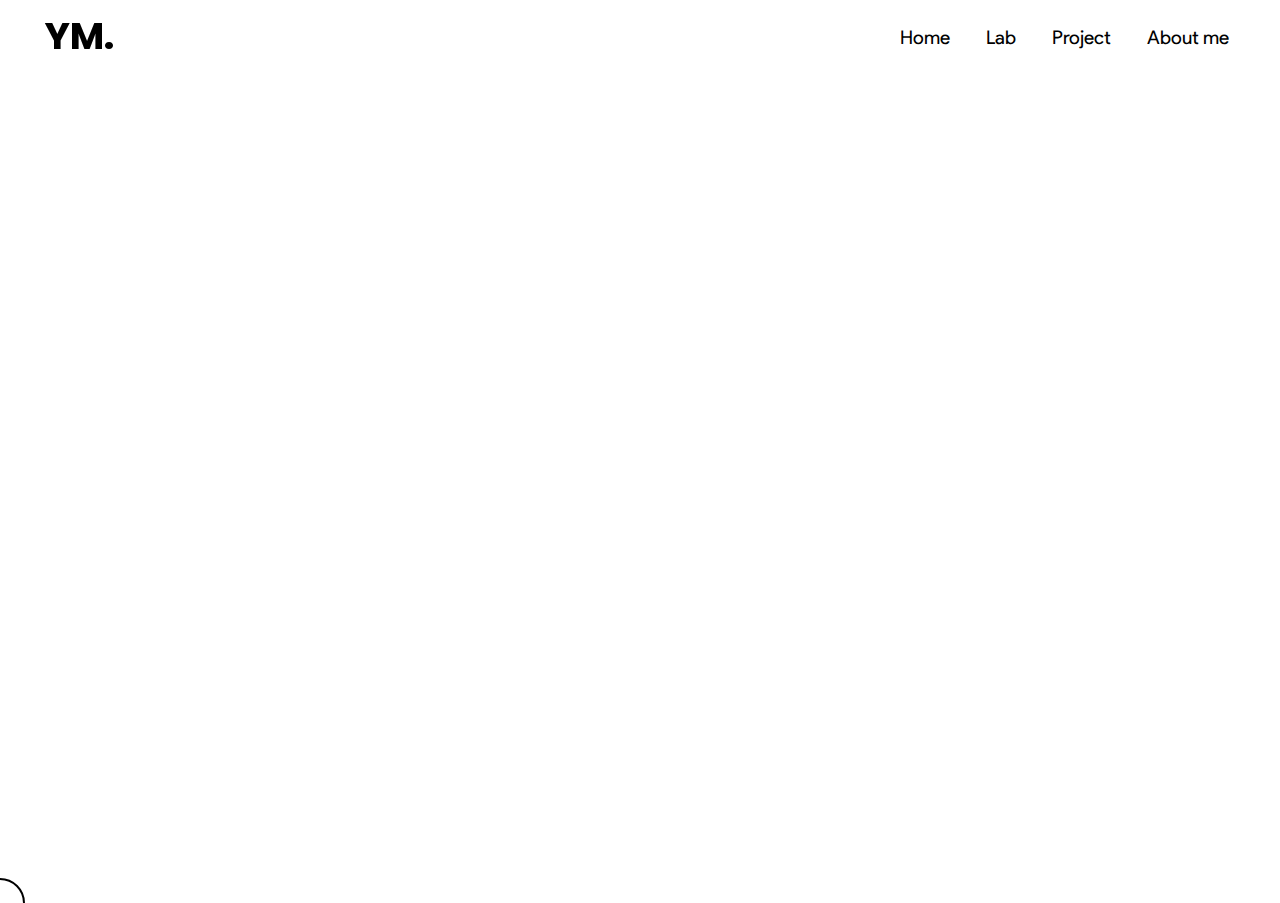
<file: index.html>
<!DOCTYPE html>
<html lang="en">
<head>
    <meta charset="UTF-8">
    <meta name="viewport" content="width=device-width, initial-scale=1.0">
    <title>Home</title>
    <link rel="stylesheet" href="./css/main.css">
    <link rel="stylesheet" href="./css/font.css">
    <link rel="stylesheet" href="./css/animate.css">
    <link rel="stylesheet" href="./css/responsive.css">
</head>
<body class="height100vh">

    <div id="preloader">
        <div class="ym_logo" id="inner_preloader">
            <h2>Y</h2>
            <h2>M</h2>
            <h2>.</h2>
        </div>
    </div>

    <div class="nav" id="nav">
        <h1 class="logo"><a href="./pages/home.html" class="position_fixed top_0">YM.</a></h1>
        <div id="hamgurger_menu" onclick="toggleMenuMobile()">
            <div class="position_fixed hamburger_line_wrap">
                <div class="relative">
                    <span id="l1"></span>
                    <span id="l2"></span>
                    <span id="l3"></span>
                </div>
            </div>
        </div>
        <ul class="menu">
            <li><a href="./pages/home.html">Home</a></li>
            <li><a href="./pages/lab.html">Lab</a></li>
            <li><a href="./pages/project.html">Project</a></li>
            <li><a href="./pages/about.html">About me</a></li>
        </ul>
    </div>
    
    <div class="relative overflow-hid ">
        <div id="menu_mobile" class="height100vh">
            <div><a href="./pages/home.html">Home</a></div>
            <div><a href="./pages/lab.html">Lab</a></div>
            <div><a href="./pages/project.html">Project</a></div>
            <div><a href="./pages/about.html">About me</a></div>
        </div>
    </div>
    

    <div id="content" class="relative">
        <div class="cover-text">
            <div class="text">
                <div class="text-1 overflow-hid">
                    <p>Hi there!</p>
                </div>
                <div class="text-2">
                    <div class="text_2_wrap overflow-hid">
                        <p>Hi there!</p><h1>I'm</h1>
                    </div>
                    <h1><span class="iam">I'm </span> Panatakorn</h1>
                </div>
                <div class="text-3"><p>this is my portfolio</p></div>
            </div>
        </div>
        <div class="profile_pic overflow-hid">
            <img src="./img/bg.png" alt="My Profile Image">
        </div>
        
    </div>
    <div id="cursor"></div>

    <script>
        const nav = document.getElementById('nav')
        const navHeight = nav.clientHeight

        contentChangeHeight = () => {
            if (window.innerWidth >= 1024) {
                content.style.height = `calc(100vh - ${navHeight}px)`
            } else {
                content.style.height = '100vh'
            }
        }
        
        setInterval(() => {
            contentChangeHeight()
        }, 50);
    </script>
    <script src="./js/cursor.js"></script>
    <script src="./js/load.js"></script>
    <script src="./js/menu_mobile.js"></script>
</body>
</html>
</file>
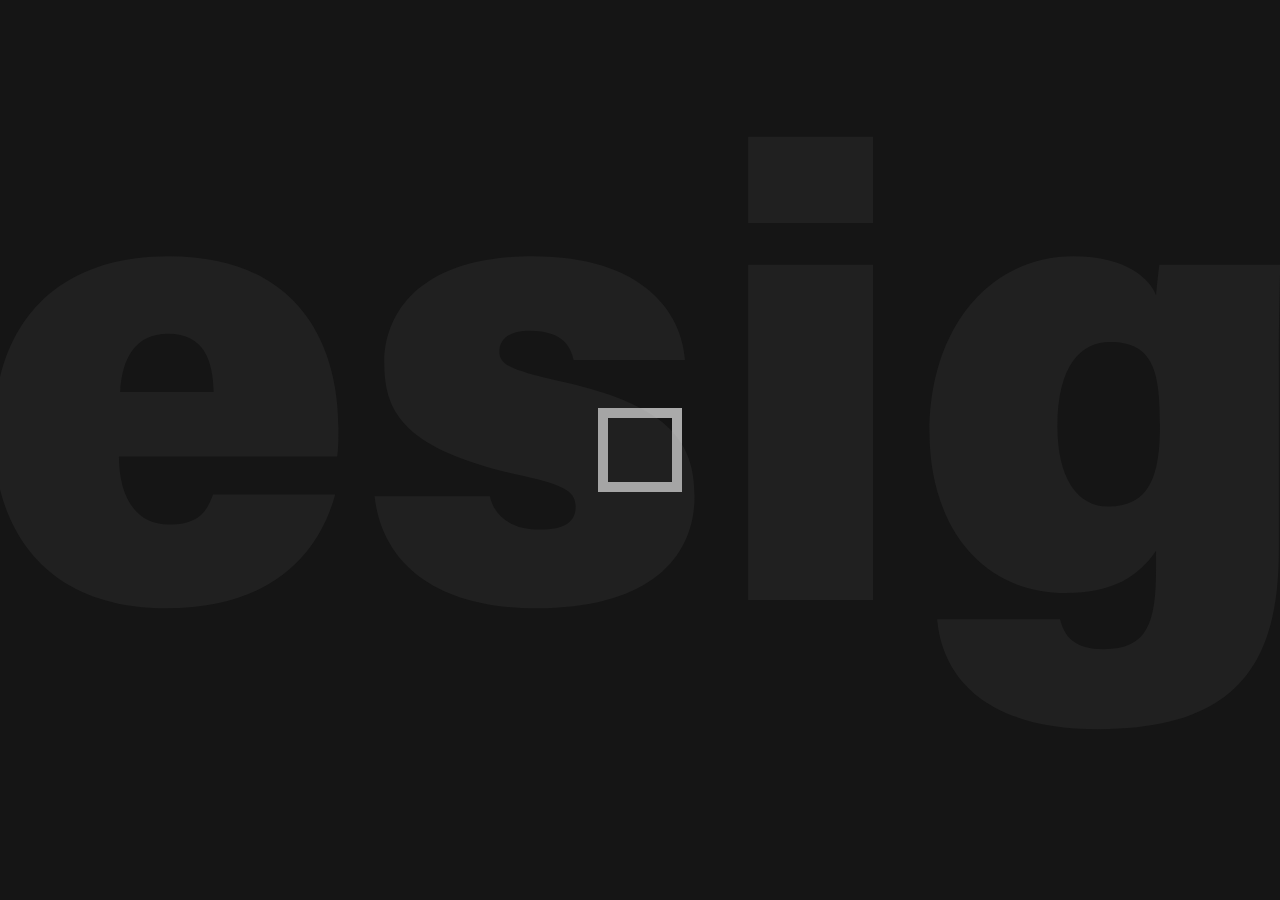
<file: pages/lab/lab7/index.html>
<!DOCTYPE html>
<html lang="en">
<head>
    <meta charset="UTF-8">
    <meta name="viewport" content="width=device-width, initial-scale=1.0">
    <title>HW7</title>
    <link rel="stylesheet" href="./css/style.css">
    <link rel="stylesheet" href="./css/animate.css">
    <link rel="stylesheet" href="./css/font.css">
    <link rel="stylesheet" href="./css/mainText.css">
    <link rel="stylesheet" href="./css/fullpage.min.css">
    <link rel="stylesheet" href="./css/responsive.css">
    <link rel="shortcut icon" href="./img/layers.ico"/>
    <link rel="preconnect" href="https://fonts.googleapis.com">
    <link rel="preconnect" href="https://fonts.gstatic.com" crossorigin>
    <link href="https://fonts.googleapis.com/css2?family=Prompt:ital,wght@0,400;0,500;0,600;0,700;1,700&family=Sarabun:wght@300;400;500;600;700;800&display=swap" rel="stylesheet">
    <script src="https://ajax.googleapis.com/ajax/libs/jquery/3.5.1/jquery.min.js"></script>
    <script src="./js/scroll.js"></script>
</head>
<body>
    <!-- Panatakorn Supak 653380139-1 CS sec1-->
    <div id="box-preloader" class="overflow-hid">
        <div id="preloader">
            <p>design</p>
            <div id="square"></div>
        </div>
    </div>

    <div id="postloader">
        <div id="navbar" >
            <p>This is Navbar</p>
        </div>
    
        <div class="main" id="butter">
            <div class="box-background overflow-hid">
                <div class="background background-text">background</div>
            </div>
            <div class="web-design-text">
                <div class="box overflow-hid">
                    <div class="tltle w trans-y-100 trasi">W</div>
                </div>
                <div class="box overflow-hid">
                    <div class="tltle e trans-y-100 trasi">e</div>
                </div>
                <div class="box overflow-hid">
                    <div class="tltle b trans-y-100 trasi">b</div>
                </div>
                <div class="box overflow-hid">
                    <div class="tltle d trans-y-100 trasi">D</div>
                </div>
                <div class="box overflow-hid">
                    <div class="tltle e-2 trans-y-100 trasi">e</div>
                </div>
                <div class="box overflow-hid">
                    <div class="tltle s trans-y-100 trasi">s</div>
                </div>
                <div class="box overflow-hid">
                    <div class="tltle i trans-y-100 trasi">i</div>
                </div>
                <div class="box overflow-hid">
                    <div class="tltle g trans-y-100 trasi">g</div>
                </div>
                <div class="box overflow-hid">
                    <div class="tltle n trans-y-100 trasi">n</div>
                </div>
            </div>
            <div id="cursor"></div>
        </div>

        <div class="separator"></div>

        <div id="fullpage">
            <div class="section s1 ">
                <div class="box-background overflow-hid">
                    <div class="web-design-text">
                        <div class="wid-100">
                            <div class="topic">การออกแบบเว็บไซต์</div>
                        </div>
                    </div>
                    <div class="web-design-text">
                        <div class="wid-100">
                            <div class="sub-topic">
                                การออกแบบเว็บไซต์ที่ดี คือ <br>
                                การออกแบบให้เหมาะสมกับกลุ่มเป้าหมายและลักษณะของเว็บไซต์
                                โดยคำนึงถึงความสะดวกในการใช้งานของผู้ใช้เป็นหลัก
                            </div>
                        </div>
                    </div>
                    <div class="method background-text z-index-1">medthod</div>
                </div>
                
            </div>

            <div class="section s2">
                <div class="box-background overflow-hid">
                    <div class="web-design-text">
                        <div class="wid-100">
                            <div class="topic process" style="text-align: left; margin-left: 4%;">กระบวนการ</div>
                            <div class="topic develop" style="text-align: left; margin-left: 4%; padding-top: 0;">ในการพัฒนา</div>
                            <div class="topic website" style="text-align: left; margin-left: 4%; padding-top: 0;">เว็บไซต์</div>
                        </div>
                        <div class="wid-100">
                            <div class="sub-topic subtopic-5step" style="text-align: right; font-size: 4em;">
                                สามารถแบ่งได้ <br>เป็น 5 ขั้นตอน
                            </div>
                        </div>
                    </div>
                    <div class="development background-text z-index-1">development</div>
                </div>    
            </div>

            <div class="section s3">
                <div class="wid-100 mar-r4">
                    <div class="num trans-y-50 num1">1</div>
                </div>
                <div class="sidebar side1 overflow-hid">
                    <div class="content">
                        <div class="head trans-y-50 head1">Research</div>
                        <p>
                            เริ่มต้นจากการศึกษาหน่วยงานเจ้าของเว็บไซต์
                            เพื่อกำหนดเป้าหมายของเว็บไซต์ที่ชัดเจน ศึกษาผู้ใช้
                            เพื่อให้สามารถระบุกลุ่มผู้ใช้ และความต้องการของผู้ใช้ และศึกษาคู่แข่ง
                            เพื่อกำหนดกลยุทธ์ในการแข่งขัน <br>
                            <br>
                            this is sidebar!
                        </p>
                    </div>
                </div>
            </div>

            <div class="section s4">
                <div class="num trans-y-50 num2">2</div>
                <div class="sidebar side2 overflow-hid">
                    <div class="content">
                        <div class="head trans-y-50 head2">Site Content</div>
                        <p>
                            หลังจากการศึกษาข้อมูลเบื้องต้นและกำหนดวัตถุประสงค์ของเว็บไซต์แล้ว
                            จะสามารถกำหนดแนวทางในการออกแบบเว็บไซต์
                            ขอบเขตเนื้อหาและการใช้งาน เพื่อรวบรวมข้อมูลและเนื้อหาของเว็บไซต์ต่อไป
                        </p>
                    </div>
                </div>
            </div>

            <div class="section s5">
                <div class="num trans-y-50 num3">3</div>
                <div class="sidebar side3 overflow-hid">
                    <div class="content">
                        <div class="head trans-y-50 head3">Site Structure</div>
                        <p>
                            ในขั้นตอนนี้ จะนำข้อมูลที่รวบรวมได้มาจัดระบบข้อมูล
                            โดยจัดทำแผนผังโครงสร้างข้อมูล และออกแบบระบบ Navigation
                            เพื่อออกแบบการใช้ข้อมูลและแนวทางการท่องเว็บที่จะพัฒนา
                        </p>
                    </div>
                </div>
            </div>

            <div class="section s6">
                <div class="num trans-y-50 num4">4</div>
                <div class="sidebar side4 overflow-hid">
                    <div class="content">
                        <div class="head trans-y-50 head4">Visual Design</div>
                        <p>
                            ทำการออกแบบลักษณะหน้าตาของเว็บเพจตามหลักการออกแบบเว็บที่ดี
                            มีการจัดแบ่งพื้นที่ในหน้าเว็บเพจ
                            และมีรูปแบบโครงสร้างข้อมูลอยู่ในหน้าเว็บที่ออกแบบนี้ ในขั้นตอนนี้
                            จะได้เว็บเพจต้นแบบที่จะใช้พัฒนาเป็นเว็บไซต์ต่อไป
                        </p>
                    </div>
                </div>
            </div>

            <div class="section s7">
                <div class="num trans-y-50 num5">5</div>
                <div class="sidebar side5 overflow-hid">
                    <div class="content">
                        <div class="head trans-y-50 head5">Production and Operation</div>
                        <p>
                            ในขั้นตอนนี้ จะทำการพัฒนาเว็บเพจที่ออกแบบ เป็นเว็บไซต์ที่สมบูรณ์
                            จนถึงการ upload เว็บไซต์สู่เครื่องแม่ข่ายเพื่อเผยแพร่สู่อินเทอร์เน็ต
                            และกำหนดแนวทางการดูแลเนื้อหาและพัฒนาต่อไป
                        </p>
                    </div>
                </div>
            </div>

            <div class="s8">
                <div>
                    <p>this is footer!</p>
                </div>
            </div>
        </div>
    </div>
    <script type="text/javascript" src="./js/load.js"></script>
    <script src="./js/cursor.js"></script>
    <script src="./js/fullpage.min.js"></script>
    <script src="./js/fullpage.js"></script>
</body>
</html>
</file>
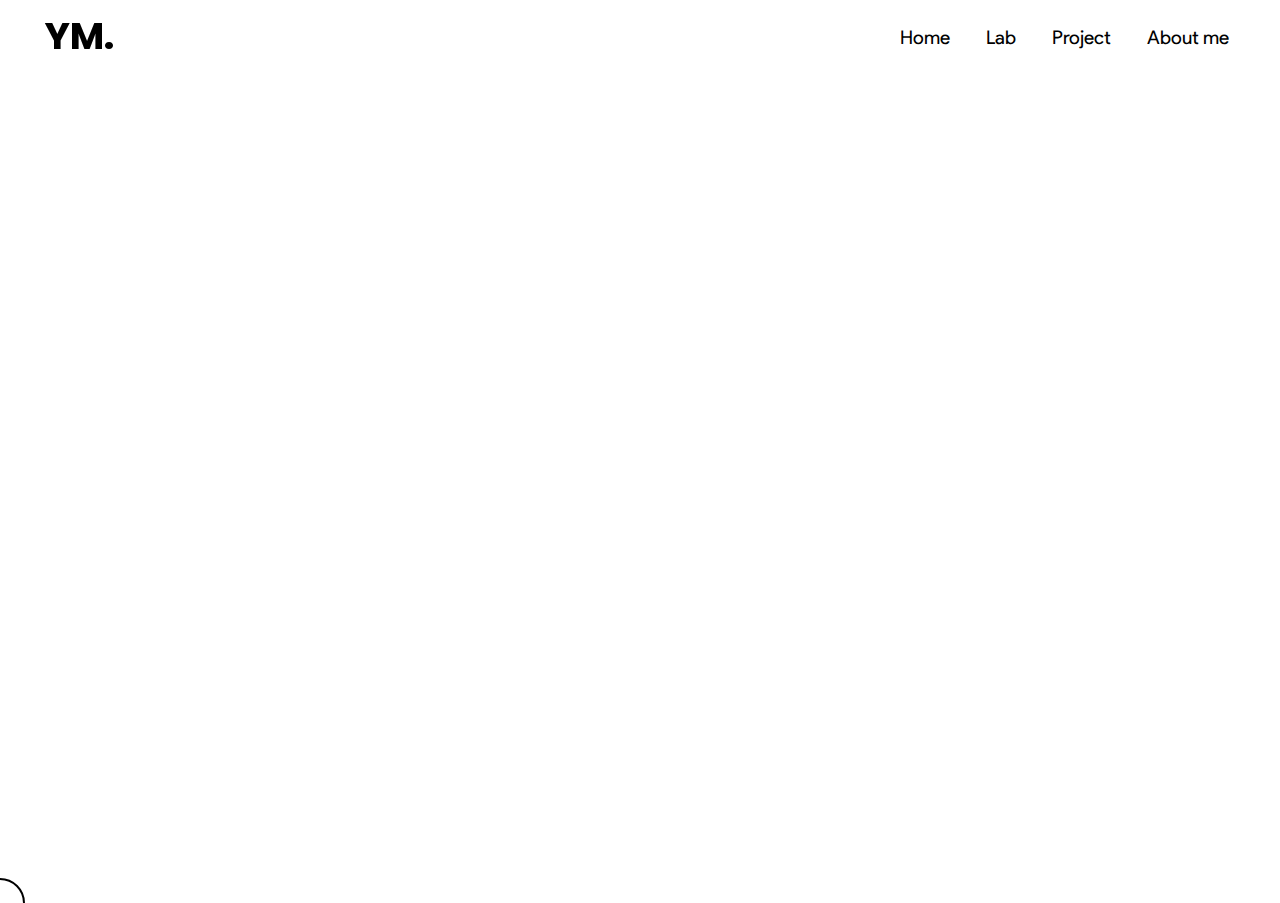
<file: pages/home.html>
<!DOCTYPE html>
<html lang="en">
<head>
    <meta charset="UTF-8">
    <meta name="viewport" content="width=device-width, initial-scale=1.0">
    <title>Home</title>
    <link rel="stylesheet" href="../css/main.css">
    <link rel="stylesheet" href="../css/font.css">
    <link rel="stylesheet" href="../css/animate.css">
    <link rel="stylesheet" href="../css/responsive.css">
</head>
<body class="height100vh overflow-hid">

    <div id="preloader">
        <div class="ym_logo" id="inner_preloader">
            <h2>Y</h2>
            <h2>M</h2>
            <h2>.</h2>
        </div>
    </div>

    <div class="nav" id="nav">
        <h1 class="logo"><a href="./home.html" class="position_fixed top_0">YM.</a></h1>
        <div id="hamgurger_menu" onclick="toggleMenuMobile()">
            <div class="position_fixed hamburger_line_wrap">
                <div class="relative">
                    <span id="l1"></span>
                    <span id="l2"></span>
                    <span id="l3"></span>
                </div>
            </div>
        </div>
        <ul class="menu">
            <li><a href="./home.html">Home</a></li>
            <li><a href="./lab.html">Lab</a></li>
            <li><a href="./project.html">Project</a></li>
            <li><a href="./about.html">About me</a></li>
        </ul>
    </div>
    
    <div class="relative overflow-hid ">
        <div id="menu_mobile" class="height100vh">
            <div><a href="./home.html">Home</a></div>
            <div><a href="./lab.html">Lab</a></div>
            <div><a href="./project.html">Project</a></div>
            <div><a href="./about.html">About me</a></div>
        </div>
    </div>
    

    <div id="content" class="relative">
        <div class="cover-text">
            <div class="text">
                <div class="text-1 overflow-hid">
                    <p>Hi there!</p>
                </div>
                <div class="text-2">
                    <div class="text_2_wrap overflow-hid">
                        <p>Hi there!</p><h1>I'm</h1>
                    </div>
                    <h1><span class="iam">I'm </span> Panatakorn</h1>
                </div>
                <div class="text-3"><p>this is my portfolio</p></div>
            </div>
        </div>
        <div class="profile_pic overflow-hid">
            <img src="../img/bg.png" alt="My Profile Image">
        </div>
        
    </div>
    <div id="cursor"></div>

    <script>
        const nav = document.getElementById('nav')
        const navHeight = nav.clientHeight

        contentChangeHeight = () => {
            if (window.innerWidth >= 1024) {
                content.style.height = `calc(100vh - ${navHeight}px)`
            } else {
                content.style.height = '100vh'
            }
        }
        
        setInterval(() => {
            contentChangeHeight()
        }, 50);
    </script>
    <script src="../js/cursor.js"></script>
    <script src="../js/load.js"></script>
    <script src="../js/menu_mobile.js"></script>
</body>
</html>
</file>
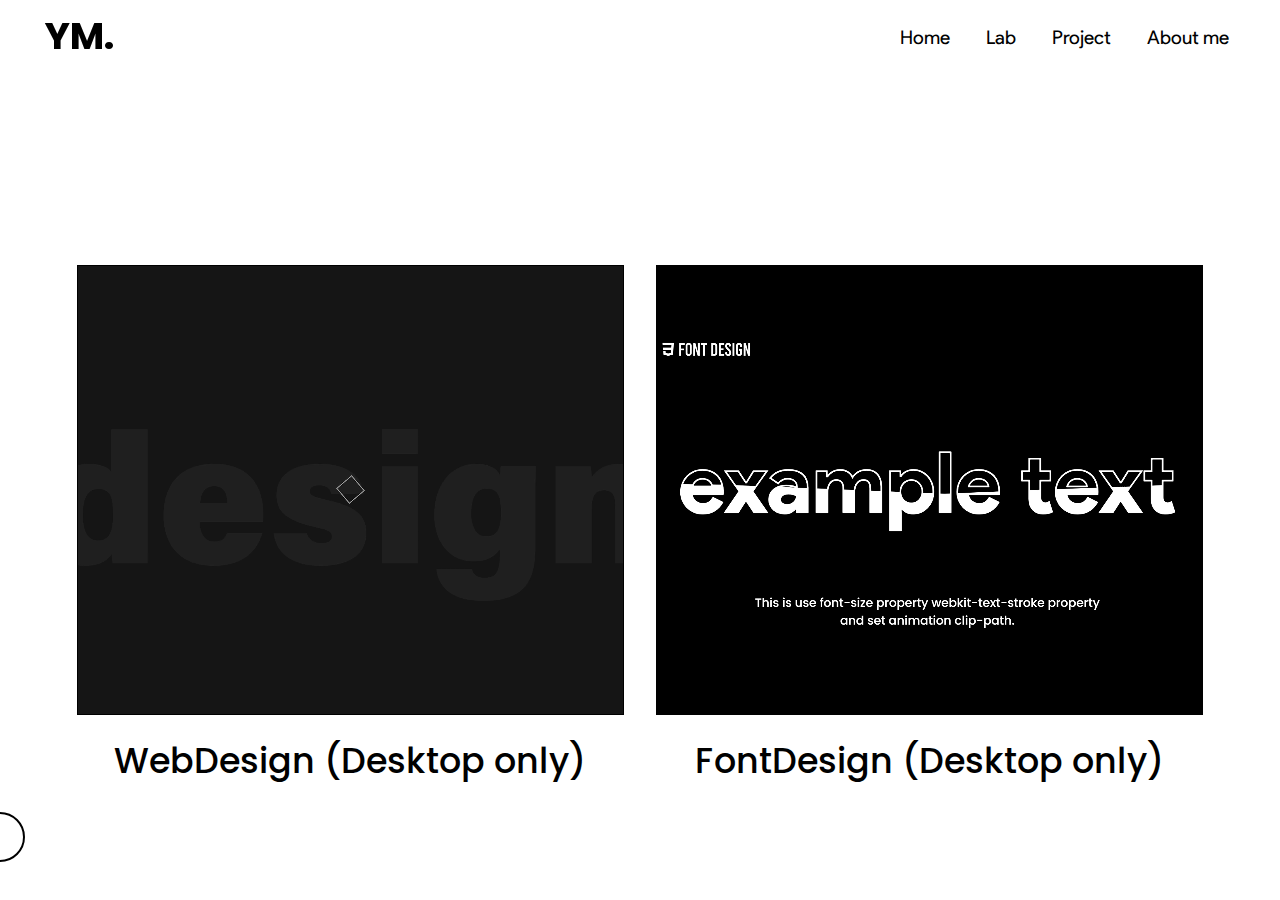
<file: pages/lab.html>
<!DOCTYPE html>
<html lang="en">
<head>
    <meta charset="UTF-8">
    <meta name="viewport" content="width=device-width, initial-scale=1.0">
    <title>Home</title>
    <link rel="stylesheet" href="../css/main.css">
    <link rel="stylesheet" href="../css/font.css">
    <link rel="stylesheet" href="../css/animate.css">
    <link rel="stylesheet" href="../css/lab.css">
    <link rel="stylesheet" href="../css/responsive.css">
</head>
<body>
    <div id="preloader">
        <div class="ym_logo" id="inner_preloader">
            <h2>Y</h2>
            <h2>M</h2>
            <h2>.</h2>
        </div>
    </div>
    
    <div class="nav">
        <h1 class="logo"><a href="./home.html" class="position_fixed top_0">YM.</a></h1>
        <div id="hamgurger_menu" onclick="toggleMenuMobile()">
            <div class="position_fixed hamburger_line_wrap">
                <div class="relative">
                    <span id="l1"></span>
                    <span id="l2"></span>
                    <span id="l3"></span>
                </div>
            </div>
        </div>

        <ul class="menu">
            <li><a href="./home.html">Home</a></li>
            <li><a href="./lab.html">Lab</a></li>
            <li><a href="./project.html">Project</a></li>
            <li><a href="./about.html">About me</a></li>
        </ul>

        <div class="relative overflow-hid ">
            <div id="menu_mobile" class="height100vh">
                <div><a href="./home.html">Home</a></div>
                <div><a href="./lab.html">Lab</a></div>
                <div><a href="./project.html">Project</a></div>
                <div><a href="./about.html">About me</a></div>
            </div>
        </div>
    </div>
    
    <div id="content">

        <div class="mylab overflow-hid">
            <h1>My Lab</h1>
        </div>

        <div class="my-thrid-lab">
            <div class="lab">
                <a href="./lab/lab7/index.html" target="_blank">
                    <div class="fav-lab webdesign">
                        <video width="100%" autoplay loop muted>
                            <source src="../video/webdesign.mp4" type="video/mp4">
                        </video>
                    </div>
                </a>
                <div>
                    <p class="fav-lab-text">WebDesign (Desktop only)</p>
                </div>
            </div>
            <div class="lab">
                <a href="./lab/lab5/index.html" target="_blank">
                    <div class="fav-lab black">
                        <video width="110%" autoplay loop muted>
                            <source src="../video/fontdesign-1.mp4" type="video/mp4">
                        </video>
                    </div>
                </a>
                <div>
                    <p class="fav-lab-text">FontDesign (Desktop only)</p>
                </div>
            </div>
        </div>

    </div>
    <div id="cursor"></div>

    <script src="../js/load.js"></script>
    <script src="../js/menu_mobile.js"></script>
    <script src="../js/cursor.js"></script>
</body>
</html>
</file>
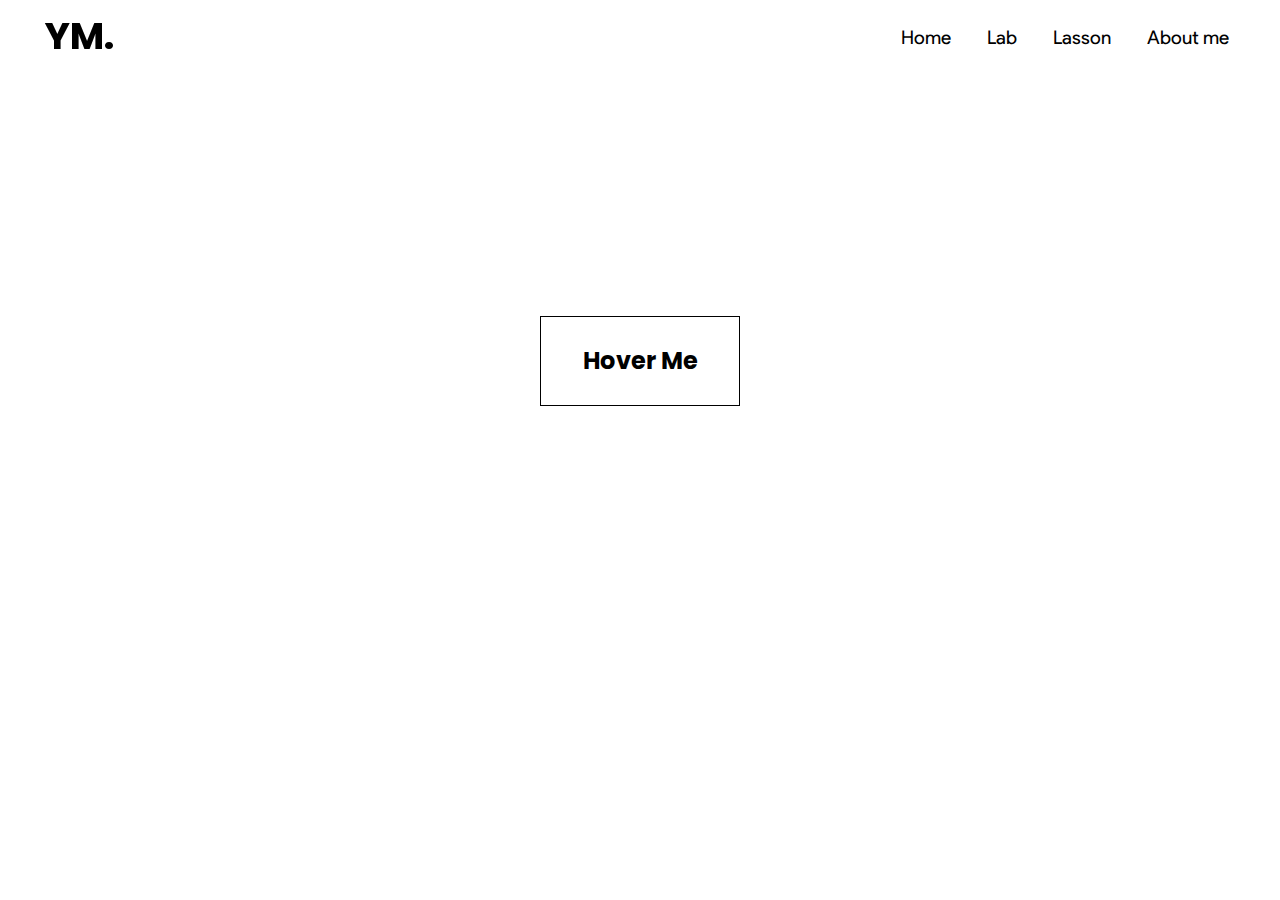
<file: pages/lasson.html>
<!DOCTYPE html>
<html lang="en">
<head>
    <meta charset="UTF-8">
    <meta name="viewport" content="width=device-width, initial-scale=1.0">
    <title>Home</title>
    <link rel="stylesheet" href="../css/main.css">
    <link rel="stylesheet" href="../css/font.css">
    <link rel="stylesheet" href="../css/animate.css">
    <link rel="stylesheet" href="../css/lasson.css">
    <link rel="stylesheet" href="../css/responsive.css">
</head>
<body>
    <div id="preloader">
        <div class="ym_logo" id="inner_preloader">
            <h2>Y</h2>
            <h2>M</h2>
            <h2>.</h2>
        </div>
    </div>
    
    <div class="nav">
        <h1 class="logo"><a href="./home.html" class="position_fixed top_0">YM.</a></h1>

        <div id="hamgurger_menu" onclick="toggleMenuMobile()">
            <div class="position_fixed hamburger_line_wrap">
                <div class="relative">
                    <span id="l1"></span>
                    <span id="l2"></span>
                    <span id="l3"></span>
                </div>
            </div>
        </div>

        <ul class="menu">
            <li><a href="./home.html">Home</a></li>
            <li><a href="./lab.html">Lab</a></li>
            <li><a href="./lasson.html">Lasson</a></li>
            <li><a href="./about.html">About me</a></li>
        </ul>

        <div class="relative overflow-hid ">
            <div id="menu_mobile" class="height100vh">
                <div><a href="./home.html">Home</a></div>
                <div><a href="./lab.html">Lab</a></div>
                <div><a href="./lasson.html">Lasson</a></div>
                <div><a href="./about.html">About me</a></div>
            </div>
        </div>
    </div>
    
    <div id="content">
        <div class="topic-text overflow-hid">
            <h1>Lasson</h1>
        </div>
        
        <div class="box">
            <div class="hover-me overflow-hid">
                <h1 id="clickMe_hoverMe"></h1>
                <p class="overflow-hid">
                    ผมได้เรียนรู้การวางแผนและออกแบบ, การออกแบบ Graphic และimage, ได้เรียนรู้ HTML และCSS, 
                    การใช้ Responsive Design การให้เว็บไซต์เป็น Responsive เว็บไซต์จะปรับขนาดและรูปแบบตามอุปกรณ์ที่ผู้ใช้ใช้งาน 
                    เพื่อให้ผู้ใช้สามารถเข้าถึงได้ทุกแพลตฟอร์ม การออกแบบ UX/UI รวมถึงการใช้ Framework เช่น jQuery Bootstrap Tailwind
                    การทำงานเป็นทีม การสร้างผลงานและทักษะอาชีพ นำมาใช้ในการสร้างอาชีพ เรียนรู้ประวัติเกี่ยวกับของการออกแบบเว็บไซต์ 
                    ถึงอาจารย์จะไม่ได้สอน javascript แต่ผมก็พยายามศึกษามัน จนกลายเป็นว่าผมชอบกับการออกแบบและเขียนเว็บมากเลยล่ะครับ
                </p>
            </div>
        </div>
    </div>
    <script src="../js/load.js"></script>
    <script src="../js/menu_mobile.js"></script>
    <script>
        const clickMe_hoverMe = document.getElementById('clickMe_hoverMe')
        const box = document.getElementById('box')

        if (window.innerWidth >= 1024) {
            clickMe_hoverMe.innerText = 'Hover Me'
        } else {
            clickMe_hoverMe.innerText = 'Click Me'
        }

        window.addEventListener('resize', () => {
            if (window.innerWidth >= 1024) {
            clickMe_hoverMe.innerText = 'Hover Me'
            } else {
                clickMe_hoverMe.innerText = 'Click Me'
            }
        })
    
    </script>
</body>
</html>
</file>
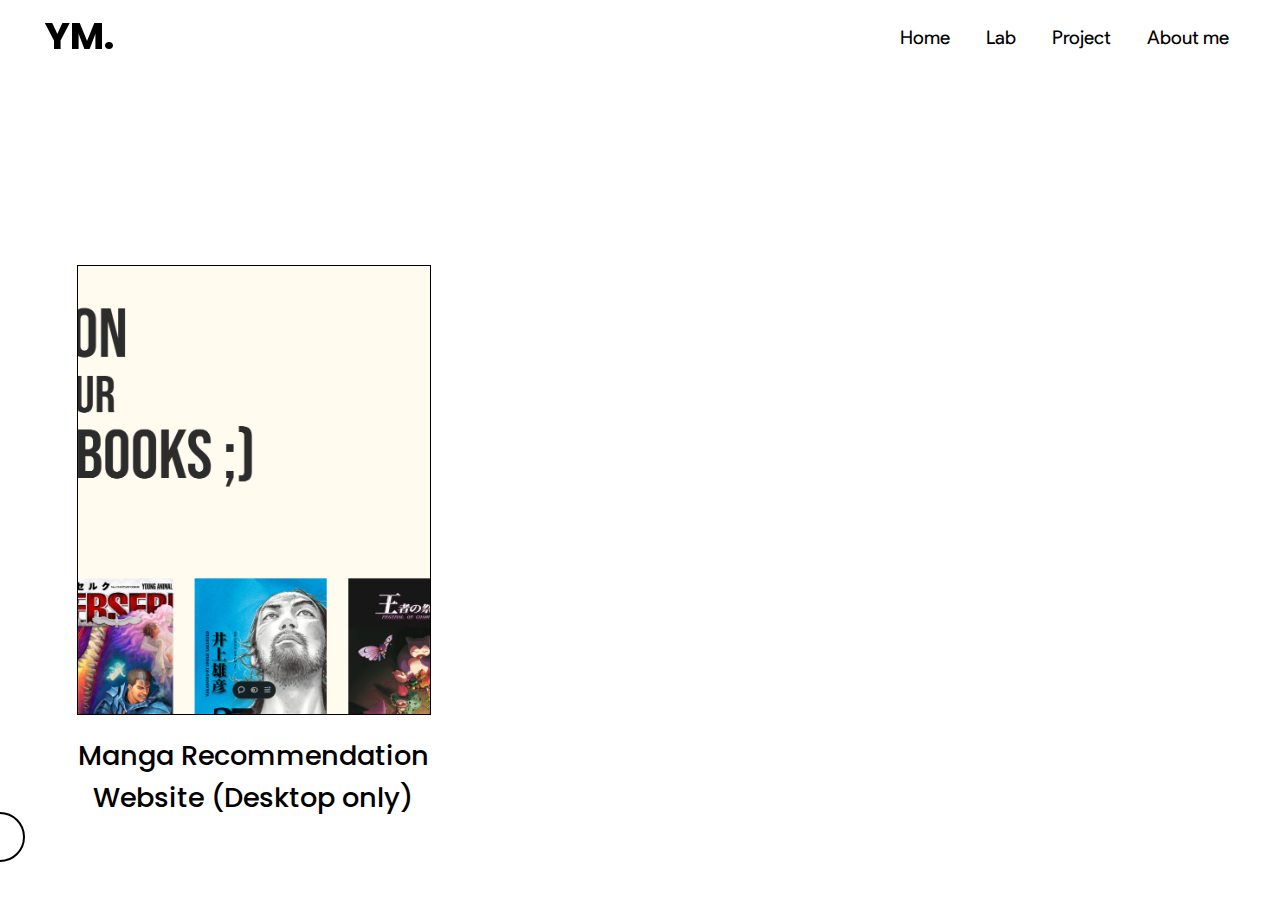
<file: pages/project.html>
<!DOCTYPE html>
<html lang="en">
<head>
    <meta charset="UTF-8">
    <meta name="viewport" content="width=device-width, initial-scale=1.0">
    <title>Home</title>
    <link rel="stylesheet" href="../css/main.css">
    <link rel="stylesheet" href="../css/font.css">
    <link rel="stylesheet" href="../css/animate.css">
    <link rel="stylesheet" href="../css/lab.css">
    <link rel="stylesheet" href="../css/project.css">
    <link rel="stylesheet" href="../css/responsive.css">
</head>
<body>
    <div id="preloader">
        <div class="ym_logo" id="inner_preloader">
            <h2>Y</h2>
            <h2>M</h2>
            <h2>.</h2>
        </div>
    </div>
    
    <div class="nav">
        <h1 class="logo"><a href="./home.html" class="position_fixed top_0">YM.</a></h1>

        <div id="hamgurger_menu" onclick="toggleMenuMobile()">
            <div class="position_fixed hamburger_line_wrap">
                <div class="relative">
                    <span id="l1"></span>
                    <span id="l2"></span>
                    <span id="l3"></span>
                </div>
            </div>
        </div>

        <ul class="menu">
            <li><a href="./home.html">Home</a></li>
            <li><a href="./lab.html">Lab</a></li>
            <li><a href="./project.html">Project</a></li>
            <li><a href="./about.html">About me</a></li>
        </ul>

        <div class="relative overflow-hid ">
            <div id="menu_mobile" class="height100vh">
                <div><a href="./home.html">Home</a></div>
                <div><a href="./lab.html">Lab</a></div>
                <div><a href="./project.html">Project</a></div>
                <div><a href="./about.html">About me</a></div>
            </div>
        </div>
    </div>
    
    <div id="content">
        <div class="topic-text overflow-hid">
            <h1>Project</h1>
        </div>
        
        
        <div class="my-thrid-project">
            <div class="lab">
                <a href="https://manga-system.vercel.app/" target="_blank">
                    <div class="fav-lab webdesign">
                        <img src="../img/manga-direct.png" alt="">
                    </div>
                </a>
                <div>
                    <p class="fav-project-text">Manga Recommendation Website (Desktop only)</p>
                </div>
            </div>
        </div>

    </div>
    <div id="cursor"></div>

    <script src="../js/load.js"></script>
    <script src="../js/menu_mobile.js"></script>
    <script src="../js/cursor.js"></script>
</body>
</html>
</file>
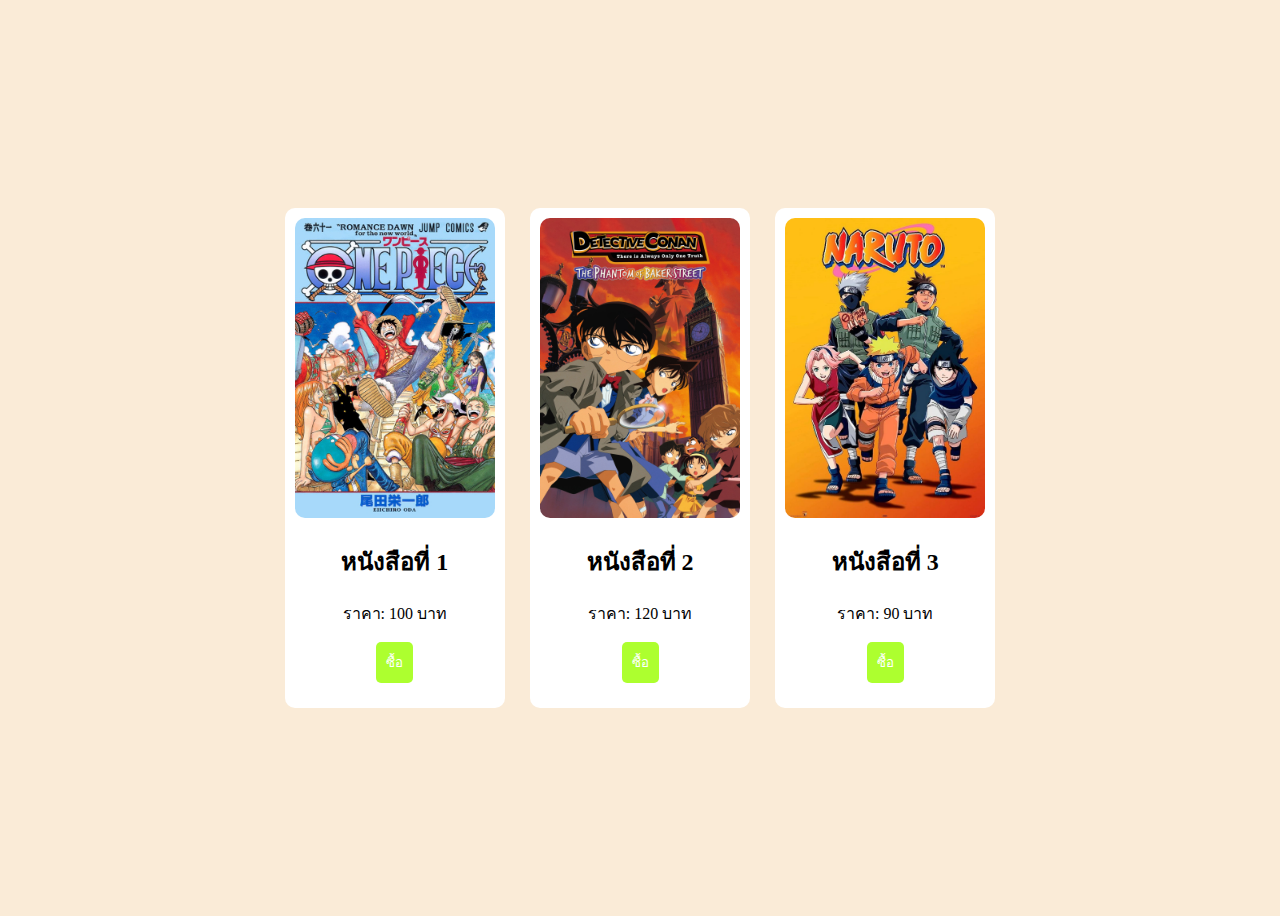
<file: pages/lab/lab7/HW7/quiz.html>
<!DOCTYPE html>
<html lang="en">
<head>
    <meta charset="UTF-8">
    <meta name="viewport" content="width=device-width, initial-scale=1.0">
    <title>Document</title>
    <style>
        body{
            background-color: antiquewhite;
        }

        .container{
            display: flex;
            width: 100%;
            height: 100vh;
            align-items: center;
            justify-content: center;
        }
        
        .box{
            width: 200px;
            height: 480px;
            background-color: white;
            margin: 1%;
            border-radius: 10px;
            padding: 10px;
            transition: all 0.5s ease;
        }

        .book img{
            width: 100%;
            height: 300px;
            border-radius: 10px;
        }

        h2{
            text-align: center;
        }

        p{
            text-align: center;
        }

        .button{
            display: flex;
            align-items: center;
            justify-content: center;
        }
        
        button{
            color: white;
            background-color: greenyellow;
            border: 0;
            padding: 10px;
            border-radius: 5px;
            cursor: pointer;
        }

        .box:hover{
            transform: scale(1.1);
            box-shadow: 0px 0px 10px #0e0e0e73;
        }
    </style>
</head>
<body>
    <div class="container">
        <div class="box">
            <div class="book">
                <img src="./img/book1.jpg" alt="">
            </div>
            <div class="book-name">
                <h2> หนังสือที่ 1</h2>
            </div>
            <div class="book-price">
                <p>ราคา: 100 บาท</p>
            </div>
            <div class="button">
                <button>
                    ซื้อ
                </button>
            </div>
        </div>
        <div class="box">
            <div class="book">
                <img src="./img/book2.jpg" alt="">
            </div>
            <div class="book-name">
                <h2>หนังสือที่ 2</h2>
            </div>
            <div class="book-price">
                <p>ราคา: 120 บาท</p>
            </div>
            <div class="button">
                <button>
                    ซื้อ
                </button>
            </div>
        </div>
        <div class="box">
            <div class="book">
                <img src="./img/book3.jpg" alt="">
            </div>
            <div class="book-name">
                <h2>หนังสือที่ 3</h2>
            </div>
            <div class="book-price">
                <p>ราคา: 90 บาท</p>
            </div>
            <div class="button">
                <button>
                    ซื้อ
                </button>
            </div>
        </div>
    </div>
</body>
</html>
</file>
<file: css/main.css>
*{
    margin: 0;
    padding: 0;
    box-sizing: border-box;
}

body{
    background: white;
    overflow: hidden auto;
    font-family: 'Poppins', sans-serif;;
}

.nav{
    display: flex;
    justify-content: space-between;
    align-items: center;
    margin-left: auto;
    margin-right: auto;
}

.logo{
    font: bold 'Poppins', sans-serif;
    font-size: 2.25em;
}

.logo a{
    text-decoration: none;
    color: white;
    left: 15px;
    mix-blend-mode: difference;
    z-index: 9999;
}

ul{
    list-style: none;
}

#content {
    transition: 0.4s cubic-bezier(.615 , .19, .305, .91);
}

.menu{
    margin-left: auto;
    display: none;
}

#hamgurger_menu {
    z-index: 9999;
}

#hamgurger_menu div {
    width: 30px;
    height: 16px;
}

#hamgurger_menu span{
    position: absolute;
    width: 100%;
    height: 3px;
    border-radius: 999rem;
    background: black;
    transition: 0.3s cubic-bezier(.615 , .19, .305, .91);
    mix-blend-mode: difference;
    z-index: 9999;
}

#hamgurger_menu span:nth-child(2){
    top: 50%;
}

#hamgurger_menu span:last-child{
    top: 100%;
}

.hamburger_line_wrap {
    top: 17px;
    right: 17px;
}

li{
    display: inline-block;
    margin-left: 2em;
}

.menu a{
    position: relative;
    color: black;
    text-decoration: none;
    font: larger productsans, sans-serif;
    padding-bottom: 4px;
}

.menu a:hover {
    --underline-width: 100%;
}

.profile_pic{
    position: absolute;
    bottom: 0;
    right: 0;
    width: calc(15vw + 30vh);
    max-width: 650px;
}

.profile_pic img{
    display: block;
    transform: translateX(10%);
    width: 100%;
}

.cover-text{
    padding-top: 15%;
    width: 100%;
    display: flex;
    justify-content: center;
}

.text{
    overflow: hidden;
    margin-top: 10vh;
}

.text-1 {
    display: none;
    text-align: center;
    font-size: 2.5em;
    font-weight: 500;
    overflow: hidden;
    margin-bottom: 5vh; 
}

.text-2{
    overflow: hidden;
}

.text-2 h1{
    font-size: calc(5px + 12vw);
    line-height: 120%;
}

.text-3{
    text-align: center;
    font-size: 1.25em;
}

.overflow-hid{
    overflow: hidden;
}

#cursor{
    pointer-events: none;
    display: none;
    position: fixed;
    background: #ffffff00;
    width: 50px;
    height: 50px;
    border-radius: 50%;
    border: 2px solid #ffffff;
    mix-blend-mode: difference;
    transform: translate(-50%,-50%);
    transition: top 0.4s cubic-bezier(0.165, 0.84, 0.44, 1), left 0.4s cubic-bezier(0.165, 0.84, 0.44, 1);
}

.position_fixed {
    position: fixed;
}

.relative {
    position: relative;
}

.top_0 {
    top: 0;
}

.height100vh {
    height: 100vh;
}

.w-100 {
    width: 100%;
}

.left-0 {
    left: 0;
}

#menu_mobile {
    width: 100%;
    display: flex;
    align-items: center;
    justify-content: center;
    flex-direction: column;
    position: fixed;
    top: 0;
    right: -150%;
    transform: translateX(-50%);
    transition: 0.5s cubic-bezier(.615 , .19, .305, .91);
}

#menu_mobile a{
    text-decoration: none;
    color: black;
    font-weight: 500;
    font-family: 'Poppins' , sans-serif;
    font-size: calc(2rem + 2vw);
}

.text_2_wrap {
    display: flex;
    justify-content: space-between;
    align-items: center;
}

.text_2_wrap p {
    font-size: 10vw;
}

.iam {
    display: none;
}

#preloader {
    position: fixed;
    width: 100%;
    height: 100vh;
    background: black;
    z-index: 999999;
    transition: 0.4s cubic-bezier(.615 , .19, .305, .91);
}

.ym_logo {
    height: 100vh;
    display: flex;
    align-items: center;
    justify-content: center;
    transition: 0.3s cubic-bezier(.615 , .19, .305, .91);
}

.ym_logo h2{
    color: white;
    transform: translateX(-4000%);
    font-size: calc(1rem + 4vw);
    animation: preload 5s cubic-bezier(.615 , .19, .305, .91) infinite;
}

.ym_logo h2:nth-child(1) {
    animation-delay: 0.4s;
}

.ym_logo h2:nth-child(2) {
    animation-delay: 0.2s;
}

@keyframes preload {
    0% {
        transform: translateX(-4000%);
    }

    40% {
        transform: translateX(0);
    }

    80% {
        transform: translateX(200%);
    }

    100% {
        transform: translateX(4000%);
    }
}
</file>
<file: css/font.css>
@import url('https://fonts.googleapis.com/css2?family=Poppins:wght@300;400;500;600;700&family=Prompt:ital,wght@0,400;0,500;0,600;0,700;1,700&display=swap');

@font-face {
    font-family: productsans;
    src: url(../font/Product-Sans-Regular.ttf);
}
</file>
<file: css/responsive.css>
@media (min-width: 375px) {
    .logo{
        font-size: 2.35em;
    }

    .logo a{
        left: 25px;
    }

    .hamburger_line_wrap {
        right: 25px;
    }

    .text-3 {
        font-size: 1.5rem;
    }

    .hover-me h1 {
        font-size: 1.5rem;
    }

    .hover-me {
        width: 200px;
    }

    .hover-me p {
        font-size: 1.2rem;
    }

    .hover-me:hover{
        width: 80%;
        height: 600px;
    }

    .box {
        margin-top: 5rem;
    }

    .about_me p {
        font-size: 1.25rem;
    }
}

@media (min-width: 768px) {
    .text-3 {
        font-size: 2rem;
    }

    .lab{
        grid-template-columns: 1fr 1fr;
        gap: 2em;
    }
    
    .hover-me p {
        padding: 0.5rem 2rem;
        font-size: 1.5rem;
    }

    .hover-me:hover{
        width: 80%;
        height: 500px;
    }
    
    .box {
        margin-top: 2rem;
    }

    .about_me p {
        font-size: 1.5rem;
    }

    .copy-right{
        font-size: 1.05rem;
    }
    
}

@media (min-width: 1024px) {
    #hamgurger_menu {
        display: none;
    }

    .menu{
        display: block;
    }

    #cursor {
        display: block;
    }

    .logo a{
        top: 0.9%;
        left: 3.5%;
    }

    .nav {
        padding-top: 2%;
        padding-right: 4%;
    }

    .nav, ul, li {
        z-index: 9999;
    }

    .text_2_wrap p {
        display: none;
    }

    .text_2_wrap h1 {
        display: none;
    }

    .text-1 {
        display: block;
    }

    .iam {
        display: inline;
    }

    .text-2 h1 {
        font-size: calc(1rem + 8vw);
    }

    .cover-text {
        justify-content: start;
        padding-left: 6%;
        padding-top: 5%;
    }

    .text-1 p {
        text-align: left;
        font-size: calc(7vw);
    }

    .text-1 {
        margin-bottom: 0;
    }

    .text-3 {
        text-align: left;
        font-size: calc(4vw);
    }

    .profile_pic{
        width: calc(22vw + 22vh);
    }

    .profile_pic img {
        transform: translateX(5%);
    }

    .my-thrid-lab{
        display: grid;
        grid-template-columns: 1fr 1fr;
        margin: 2rem 6%;
    }

    .my-thrid-project{
        display: grid;
        grid-template-columns: 1fr 1fr 1fr;
        margin: 2rem 6%;
    }

    .fav-lab-text{
        font-size: calc(0.9rem + 1.6vw);
    }

    .fav-project-text {
        font-size: calc(0.9rem + 1vw);
    }

    .mylab h1{
        text-align: center;
        font-size: 100px;
    }

    .mylab {
        padding-top: 2rem;
    }

    .all-lab {
        padding-top: 2rem;
    }

    .all-lab h1{
        font-size: 100px;
    }

    .topic-text h1{
        text-align: center;
        font-size: 100px;
    }

    .topic-text {
        padding-top: 2rem;
    }
    
    .hover-me p {
        font-size: 1.8rem;
    }

    .all-lab {
        margin: 2rem 6%;
    }

    ion-icon {
        font-size: 50px;
    }

    .about_me p {
        font-size: 1.6rem;
        padding: 2rem 6%;
        margin-left: auto;
        margin-right: auto;
    }
}

@media (min-width: 1280px) {
    .text-1 p {
        font-size: 85px;
    }

    .text-2 h1 {
        font-size: 120px;
    }

    .text-3 p {
        font-size: 50px;
    }
}

@media (min-width: 1536px) {
    .logo a{
        top: 1.5%;
        left: 4%;
    }

    .profile_pic{
        width: calc(25vw + 25vh);
    }

    .about_me p {
        font-size: 1.8rem;
    }

    .fav-lab-text{
        font-size: calc(2rem);
    }

    .fav-project-text {
        font-size: calc(2rem);
    }
}

@media (min-width: 1800px) {
    .logo a{
        top: 2.5%;
        left: 4%;
    }
}
</file>
<file: pages/lab/lab7/css/style.css>
body{
    min-width: 1320;
    margin: 0;
    padding: 0;
    scroll-behavior: smooth;
    box-sizing: border-box;
    overflow: hidden;
}

*::selection{
    background-color: #eeeeee;
    mix-blend-mode: difference;
}

.overflow-hid{
    overflow: hidden;
}

#box-preloader{
    top: 0;
    left: 0; 
    right: 0; 
    margin-left: auto; 
    margin-right: auto;
    position: absolute;
    height: 100vh;
    z-index: 10;
}

#preloader{
    display: flex;
    justify-content: center;
    align-items: center;
    background-color: #151515;
    width: 100%;
    height: 100%;
    transition: 0.65s cubic-bezier(.615,.19,.305,.91);
}

#preloader p{
    font: 40em Acumin_Pro_Black;
    color: #202020;
}

#postloader{
    display: none;
}

#square{
    position: absolute;
    height: 4em;
    width: 4em;
    border: 10px solid white;
    transform: scale(1);
    transition: all 1s ease-out;
    animation: loading 2s cubic-bezier(.615,.19,.305,.91) infinite;
    mix-blend-mode: difference;
    opacity: 0.7;
}

#navbar{
    z-index: 20;
    top: 0;
    width: 92%;
    position: fixed;
    margin: 0 4vw;
    color: #151515;
    text-align: center;
    font: 600 1em 'Sarabun', sans-serif;
    opacity: 0;
    transition: 0.5s cubic-bezier(.615,.19,.305,.91);
    animation: opacity 0.5s cubic-bezier(.615,.19,.305,.91) forwards;
    animation-delay: 1s;
}

#navbar::before{
    content: '';
    position: absolute;
    top: 50px;
    left: 4%; 
    border-bottom: solid 2px #151515;
    animation: border 1s cubic-bezier(.615,.19,.305,.91) forwards;
    animation-delay: 1s;
}

.main{
    height: 100vh;
    background: #ffffff;
    display: flex;
    align-items: center;
}

.background-text{
    position: relative;
    left: -80px;
    margin: 0;
    font: 35em Acumin_Pro_Black;
    color: #f5f5f5;
    user-select: none;
    transition: 0.5s cubic-bezier(.615,.19,.305,.91);
}

#cursor{
    position: absolute;
    background: #ffffff00;
    width: 50px;
    height: 50px;
    border-radius: 50%;
    border: 1px solid #ffffff;
    mix-blend-mode: difference;
    transform: translate(-50%,-50%);
    transition: 0.6s cubic-bezier(0.165, 0.84, 0.44, 1);
}

.web-design-text{
    width: 100%;
    position: absolute;
    display: flex;
    align-items: center;
    justify-content: center;
}

.tltle{
    font: 12em Acumin_Pro_Black;
    color: #202020;
    text-align: center;
}

.trans-y-100{
    transform: translateY(100%);
}

.trans-y-50{
    transform: translateY(50%);
}

.fp-watermark{
    display: none;
}

.topic{
    padding-top: 10%;
    font: 800 10em 'Prompt';
    color: #202020;
    text-align: center;
}

.sub-topic{
    padding: 20%;
    padding-top: 25%;
    font: 800 2.5em 'Prompt';
    color: #202020;
    text-align: center;
    transition: 0.5s cubic-bezier(.615,.19,.305,.91);
    transition-delay: 0.4s;
}

.z-index-1{
    z-index: -1;
}

.wid-100{
    width: 100%;
}

.development{
    left: -400px;
}

.sidebar{
    position: relative;
    width: 70%;
    height: 100vh;
    float: right;
}

.side1{
    transition: 0.5s cubic-bezier(.615,.19,.305,.91);
    height: 60vh;
    background: #44b0b0;
}

.side2{
    background: #d1597b;
}

.side3{
    background: #54ac6d;
}

.side4{
    background: #7d64c6;
}

.side5{
    background: #f19753;
}

.num{
    opacity: 0;
    color: #202020;
    font: 30em Acumin_Pro_Black;
    float: left;
    padding-left: 4%;
    transition: 0.5s cubic-bezier(.615,.19,.305,.91);
}

.head{
    opacity: 0;
    padding-top: 5%;
    transform: translateY(50%);
    text-align: center;
    color: #f5f5f5;
    font: 10em Acumin_Pro_Black;
    transition: 0.5s cubic-bezier(.615,.19,.305,.91);
}

.content p{
    color: #eeeeee;
    font: 800 2.5em 'Prompt';
    padding: 10%;
}

.s8{
    display: flex;
    align-items: center;
    justify-content: center;
    background: #eeeeee;
    width: 100%;
    height: 40vh;
}
.s8 p{
    width: 100%;
    text-align: center;
    padding: 0;
    font: 800 2.5em 'Prompt';
    margin: 0 4%;
}

.process{
    transition: 0.5s cubic-bezier(.615,.19,.305,.91);
    transform: translateX(-100%);
}

.develop{
    transition: 0.5s cubic-bezier(.615,.19,.305,.91);
    transition-delay: 0.2s;
}

.website{
    transition: 0.5s cubic-bezier(.615,.19,.305,.91);
    transition-delay: 0.4s;
}
</file>
<file: pages/lab/lab7/css/font.css>
@font-face {
    font-family: Acumin_Pro_Black;
    src: url(../font/Acumin\ Pro\ Black.otf);
}

@font-face {
    font-family: Acumin_Pro_Bold;
    src: url(../font/Acumin\ Pro\ Bold.otf);
}

@font-face {
    font-family: Acumin_Pro_Cond_Black;
    src: url(../font/Acumin\ Pro\ Cond\ Black.otf);
}

@font-face {
    font-family: Acumin_Pro_Cond_Bold;
    src: url(../font/Acumin\ Pro\ Cond\ Bold.otf);
}
</file>
<file: pages/lab/lab7/css/mainText.css>
.w{
    animation: moveup 0.4s cubic-bezier(.615,.19,.305,.91) forwards 1.2s;
}

.e{
    animation: moveup 0.4s cubic-bezier(.615,.19,.305,.91) forwards 1.3s;
}

.b{
    animation: moveup 0.4s cubic-bezier(.615,.19,.305,.91) forwards 1.4s;
}

.d{
    animation: moveup 0.4s cubic-bezier(.615,.19,.305,.91) forwards 1.5s;
}

.e-2{
    animation: moveup 0.4s cubic-bezier(.615,.19,.305,.91) forwards 1.6s;
}

.s{
    animation: moveup 0.4s cubic-bezier(.615,.19,.305,.91) forwards 1.7s;
}

.i{
    animation: moveup 0.4s cubic-bezier(.615,.19,.305,.91) forwards 1.8s;
}

.g{
    animation: moveup 0.4s cubic-bezier(.615,.19,.305,.91) forwards 1.9s;
}

.n{
    animation: moveup 0.4s cubic-bezier(.615,.19,.305,.91) forwards 2s;
}

@keyframes moveup {
    100%{
        transform: translateY(0%);
    }
}
</file>
<file: pages/lab/lab7/css/responsive.css>
@media screen and (max-width: 1500px){
    .topic{
        font-size: 8em;
    }
    .process{
        font-size: 6em;
    }
    .develop{
        font-size: 6em;
    }
    .head2, .head3, .head4{
        font-size: 8em;
    }
    .head5{
        font-size: 6em;
    }
}

@media screen and (min-width: 1600px){
    .develop{
        font-size: 8em;
    }
    .head5{
        font-size: 8em;
    }
}

@media screen and (min-width: 1800px){
    .develop{
        font-size: 10em;
    }
    .head5{
        font-size: 8em;
    }
    .website{
        font-size: 14em;
    }
}

@media screen and (max-width: 1500px) and (min-height: 1000px){
    .develop{
        font-size: 10em;
    }
    .website{
        font-size: 12em;
    }
}
</file>
<file: css/lab.css>
body{
    overflow: hidden auto;
}

img{
    object-fit: cover;
}

#content {
    height: auto;
}

.my-thrid-lab{
    display: grid;
    grid-template-columns: 1fr;
    gap: 2em;
    margin: 2em;
}

.lab{
    width: 100%;
    height: 60vh;
}

.mylab h1{
    text-align: center;
    font-size: calc(10vw);
}
.mylab {
    padding-top: 4rem;
}


.fav-lab{
    border: 1px solid black;
    display: flex;
    justify-content: center;
    width: 100%;
    height: 50vh;
    overflow: hidden;
    position: relative;
}

.fav-lab img{
    width: 300%;
    height: 100%;
    transition: 0.4s cubic-bezier(0.645, 0.045, 0.355, 1);
    z-index: 10;
}

.fav-lab-text{
    text-align: center;
    font-size: calc(0.9rem + 3vw);
    font-weight: 500;
    margin-top: 20px;
}

.view-lab{
    display: flex;
    justify-content: center;
    margin-bottom: 5vh;
}

button{
    border: 1px solid black;
    padding: 1em;
    background: none;
    transition: 0.25s cubic-bezier(0.645, 0.045, 0.355, 1);
}

.view-lab button{
    font-size: 1.2em;
    text-decoration: none;
    color: black;
}

button:hover{
    background: black;
}

a:hover button{
    color: white;
}

.black{
    background: black;
}

.fav-lab video{
    transition: 0.4s cubic-bezier(0.645, 0.045, 0.355, 1);
}

.fav-lab:hover img, .fav-lab:hover video{
    transform: scale(1.125);
}

.lab4{
    display: flex;
    align-items: center;
}

.lab4 img{
    width: 120%;
    height: 80%;
}

.purple-pink{
    background: linear-gradient(270deg, #eeaeca, #94bbe9, #eeaeca,#94bbe9,#eeaeca) no-repeat;
    background-size: 600% 600%;
}

.webdesign::before{
    content: '';
    position: absolute;
    width: 100%;
    height: 100%;
    background: #151515;
    animation: for-webdesign 8.83333s cubic-bezier(.615,.19,.305,.91) infinite;
    z-index: -1;
}
</file>
<file: css/lasson.css>
.topic-text h1{
    text-align: center;
    font-size: calc(10vw);
}

.topic-text {
    padding-top: 4rem;
}

.box{
    display: flex;
    justify-content: center;
    align-items: center;
    margin-top: 2em;
    margin-bottom: 3rem;
    width: 100%;
}

.hover-me{
    margin-top: 4%;
    position: relative;
    display: flex;
    align-items: center;
    justify-content: center;
    border: 1px solid black;
    padding: 1em;
    transition: 0.4s cubic-bezier(.615,.19,.305,.91);
    width: 150px;
    height: 10vh;
}

.hover-me h1{
    font-size: 0.9rem;
    text-align: center;
    opacity: 1;
    transition: all 0.2s cubic-bezier(.615,.19,.305,.91);
}

.hover-me:hover{
    width: 80%;
    height: 500px;
}

.hover-me:hover > h1{
    opacity: 0;
}

.hover-me p{
    opacity: 0;
    pointer-events: none;
    position: absolute;
    padding: 0.5rem;
    text-align: center;
    font: 500 calc(0.9rem) 'Prompt', sans-serif;;
}

.hover-me:hover p{
    animation: opacity-text 0.6s cubic-bezier(0.5, 0, 0.9, 0.7) forwards;
}

a{
    color: black;
}
</file>
<file: css/project.css>
.my-thrid-project {
    display: grid;
    grid-template-columns: 1fr;
    gap: 2em;
    margin: 2em;
}

.fav-project-text {
    text-align: center;
    font-size: calc(0.9rem + 1vw);
    font-weight: 500;
    margin-top: 20px;
}
</file>
